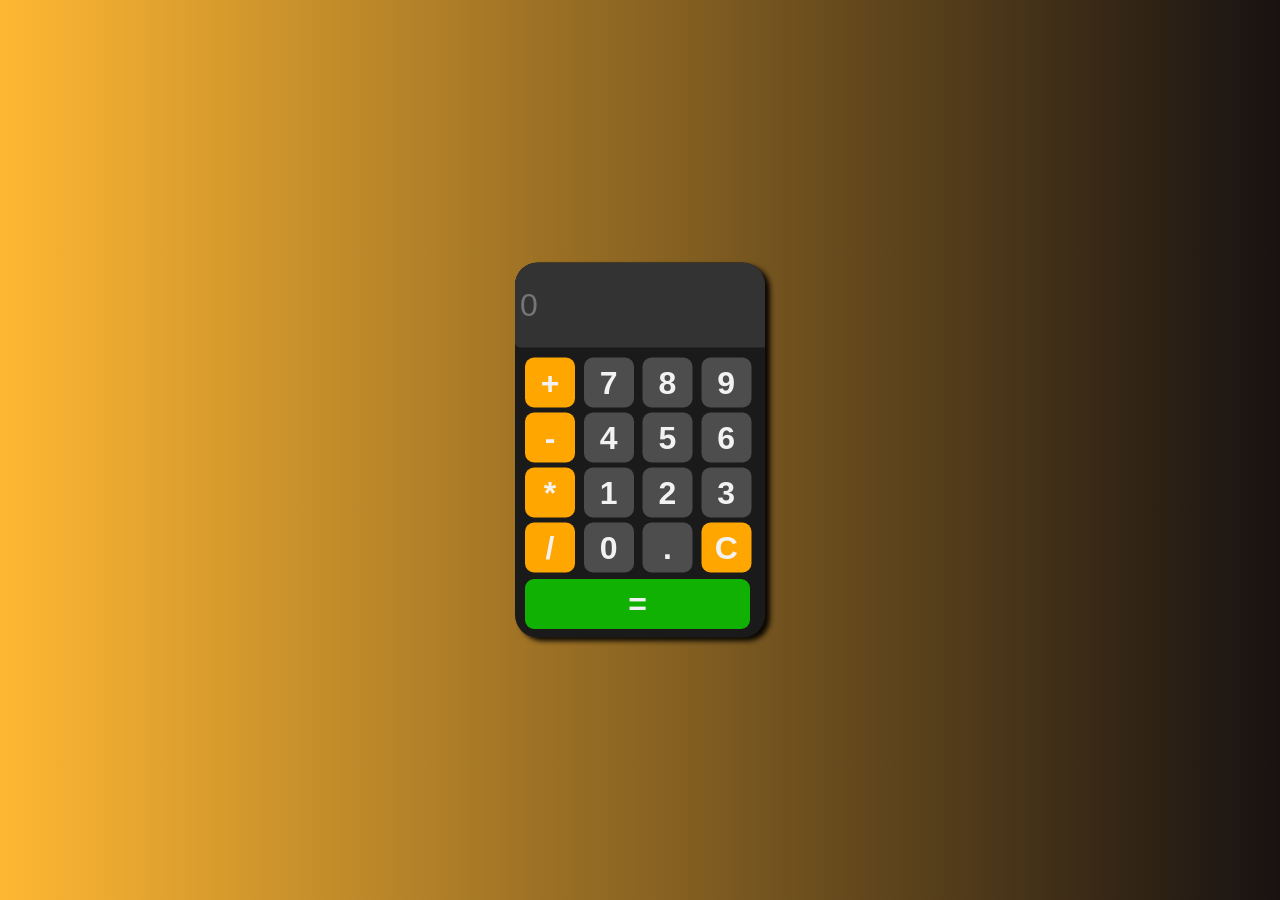
<file: index.html>
<!DOCTYPE html>
<html lang="en">
<head>
    <meta charset="UTF-8">
    <meta name="viewport" content="width=device-width, initial-scale=1.0">
    <title> Simple Calculator</title>
    <link rel="stylesheet"  href="style.css">

</head>
<body>


<div id="calculator">
    
    <input id="display" readonly placeholder="0" >

    <div id ="keys">
        <button onclick="getDisplay(`+`)" class="operator-btn">+</button>
        <button onclick="getDisplay(`7`)">7</button>
        <button onclick="getDisplay(`8`)">8</button>
        <button onclick="getDisplay(`9`)">9</button>
        <button onclick="getDisplay(`-`)" class="operator-btn">-</button>
        <button onclick="getDisplay(`4`)">4</button>
        <button onclick ="getDisplay(`5`)">5</button>
        <button onclick="getDisplay(`6`)">6</button>
        <button onclick="getDisplay(`*`)" class="operator-btn">*</button>
        <button onclick="getDisplay(`1`)">1</button>
        <button onclick="getDisplay(`2`)">2</button>
        <button onclick="getDisplay(`3`)">3</button>
        <button onclick="getDisplay(`/`)" class="operator-btn">/</button>
        <button onclick="getDisplay(`0`)">0</button>
        <button onclick="getDisplay(`.`)">.</button>
        <button onclick="clearDisplay()" class="operator-btn">C</button>
       
    </div>
    <button onclick="calculator()" class="calculate-btn">=</button>
    
</div>



   
<script src="index.js"></script>
</body>
</html>
</file>
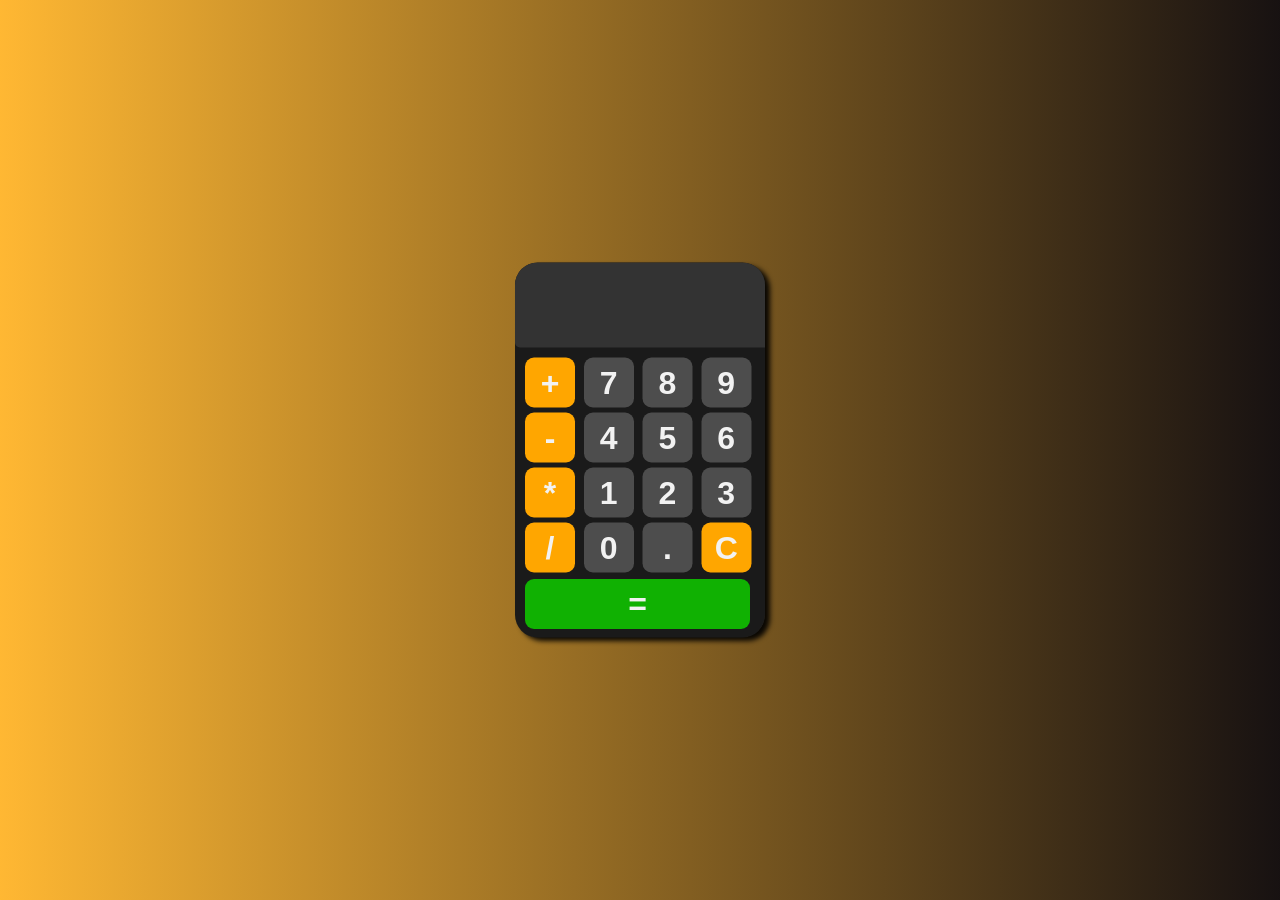
<file: main.html>
<!DOCTYPE html>
<html lang="en">
<head>
    <meta charset="UTF-8">
    <meta name="viewport" content="width=device-width, initial-scale=1.0">
    <title> Simple Calculator</title>
    <link rel="stylesheet"  href="style.css">

</head>
<body>


<div id="calculator">
    
    <input id="display" readonly>

    <div id ="keys">
        <button onclick="getDisplay(`+`)" class="operator-btn">+</button>
        <button onclick="getDisplay(`7`)">7</button>
        <button onclick="getDisplay(`8`)">8</button>
        <button onclick="getDisplay(`9`)">9</button>
        <button onclick="getDisplay(`-`)" class="operator-btn">-</button>
        <button onclick="getDisplay(`4`)">4</button>
        <button onclick ="getDisplay(`5`)">5</button>
        <button onclick="getDisplay(`6`)">6</button>
        <button onclick="getDisplay(`*`)" class="operator-btn">*</button>
        <button onclick="getDisplay(`1`)">1</button>
        <button onclick="getDisplay(`2`)">2</button>
        <button onclick="getDisplay(`3`)">3</button>
        <button onclick="getDisplay(`/`)" class="operator-btn">/</button>
        <button onclick="getDisplay(`0`)">0</button>
        <button onclick="getDisplay(`.`)">.</button>
        <button onclick="clearDisplay()" class="operator-btn">C</button>
       
    </div>
    <button onclick="calculator()" class="calculate-btn">=</button>
    
</div>



   
<script src="index.js"></script>
</body>
</html>
</file>
<file: style.css>
body{
    margin: 0;
    display: flex;
    justify-content: center;
    align-items: center;
    height: 100vh;
    background: linear-gradient(to left ,hsl(0, 14%, 8%),hsl(39, 100%, 60%));
    background-repeat: no-repeat;
    background-attachment: fixed;
    position: center;

} 

 
#calculator{ 
    height: 750px;
    font-family: Arial, Helvetica, sans-serif;
    background-color: hsl(0, 0%, 10%);
    border-radius: 45px;
    max-width: 500px;
    overflow: hidden;
    border-color: black;
   box-shadow: 10px 7px 10px rgba(0, 0, 0, 0.918);
    transform: scale(50%,50%);

}
#display{
    width:100% ;
    height: 150px;
    padding: 10px;
    font-size: 4rem;
    text-align: left;
    border-radius: 10px;
    border: none;
    background-color: hsl(0, 0%, 20%);
    color: hsl(0, 0%, 95%);
}

#keys{
    display: grid;
    grid-template-columns: repeat(4, 1fr);
    gap: 10px;
    padding: 20px;
    
}
button{
    height: 100px;
    width: 100px;
    border-radius: 18px;
    border: none;
    background-color: hsl(0, 0%, 30%);
    color: hsl(0, 0%, 95%);
    font-size: 4rem;
    font-weight: bold;
    cursor: pointer;
}
button:hover{
    background-color: hsl(0, 0%, 40%);

}
button:active{
    background-color: hsl(0, 0%, 50%);;
    
}

.operator-btn{
    background-color: hsl(39, 100%, 50%);
    
}
.operator-btn:hover{
    background-color:hsl(39, 100%, 60%); ;

}
.operator-btn:active{
    background-color:hsl(39, 100%, 70%);;
}

.calculate-btn{
    height: 100px;
    width: 450px;
    margin-top:-7px ;
    border-radius: 18px;
    margin-left:20px ;
    background-color: hsl(115, 98%, 35%);
}
.calculate-btn:hover{
    background-color: hsl(115, 98%, 45%);
}
.calculate-btn:active{
    background-color: hsl(115, 98%, 55%);
}



@media screen and (max-width: 768px) {

    #calculator{ 
        height: 600px;
        width: 400px;
      
    
    }
    #display{
        width:100% ;
        height: 100px;
        margin-left: 4px;
      
    }
    
    button{
        height: 70px;
        width: 75px;
        font-size: 2rem;
    }

    .calculate-btn{
        width: 300px;
        height: 70px;
        margin-left: 30px;
    }
    
}
</file>
